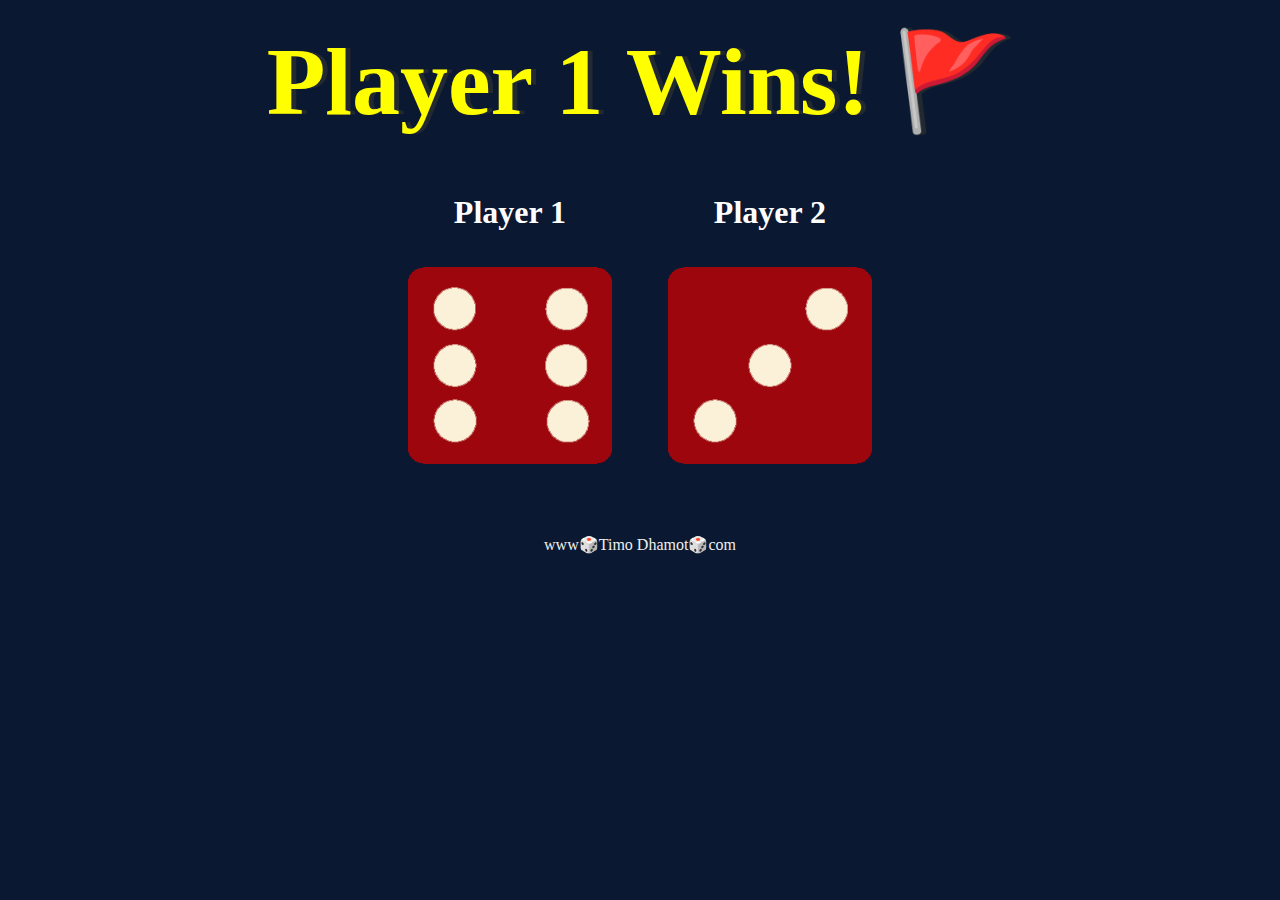
<file: dice game/index.html>
<!DOCTYPE html>
<html lang="en" dir="ltr">

<head>
    <meta charset="utf-8">
    <title>Dicee</title>
    <link rel="stylesheet" href="styles.css">
    <link href="https://fonts.googleapis.com/css2?family=Indie+Flower&family=Lobster&display=swap" rel="stylesheet">
</head>

<body>

    <div class="container">
        <h1>Refresh Me</h1>

        <div class="dice">
            <p>Player 1</p>
            <img class="img1" src="images/dice6.png">

        </div>

        <div class="dice">
            <p>Player 2</p>
            <img class="img2" src="images/dice6.png">

        </div>

    </div>

    <script src="index.js" charset="utf-8"></script>
    <footer>
        www🎲Timo Dhamot🎲com
    </footer>
</body>


</html>
</file>
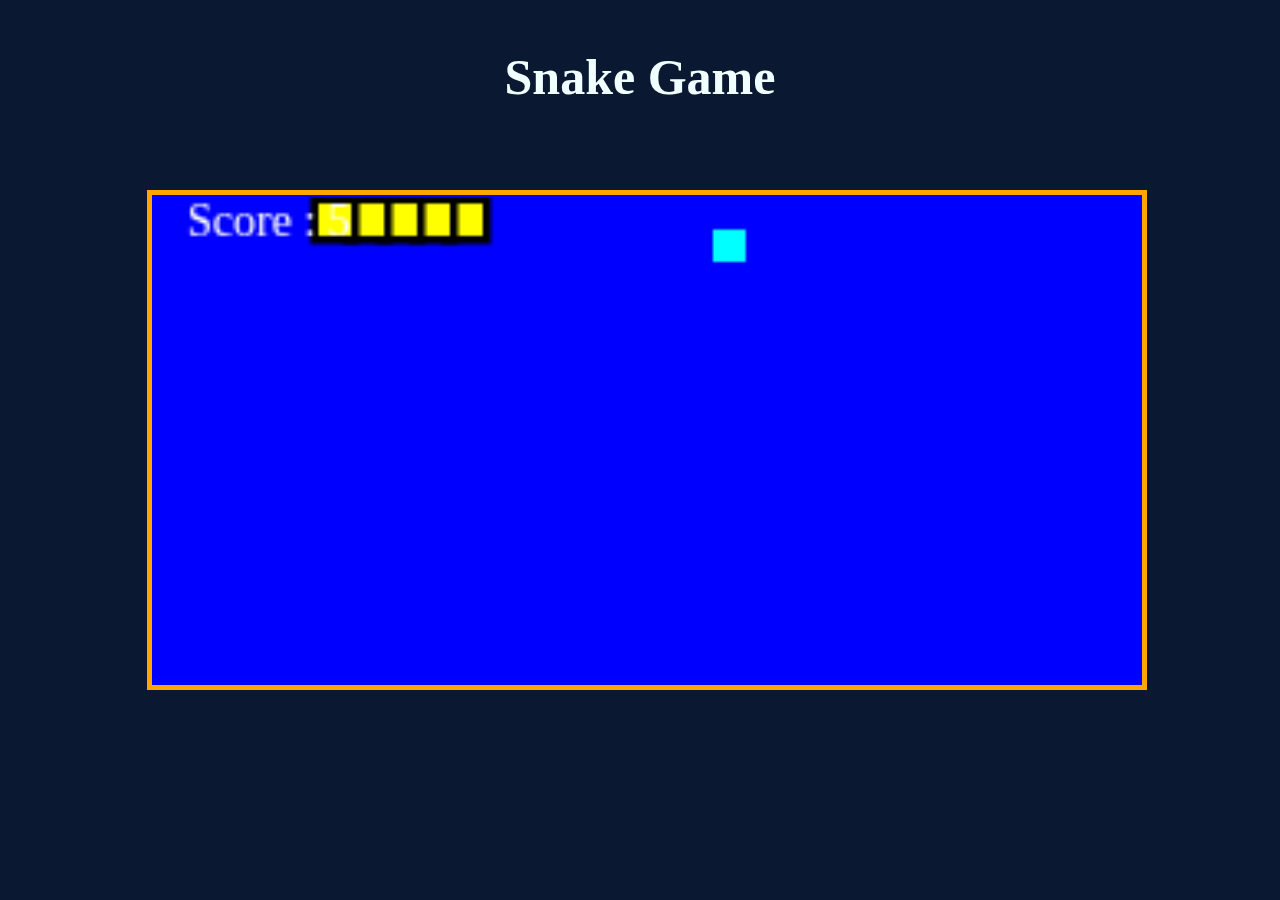
<file: snake/index.html>
<html>

<head>
    <title> Game Dev Webinar | June 2022</title>
    <link rel="stylesheet" href="styles.css">
</head>
<header>
    <h1>Snake Game</h1>
</header>

<body>
    <canvas id="mycanvas"></canvas>
    <script src="game.js"></script>

</body>

</html>
</file>
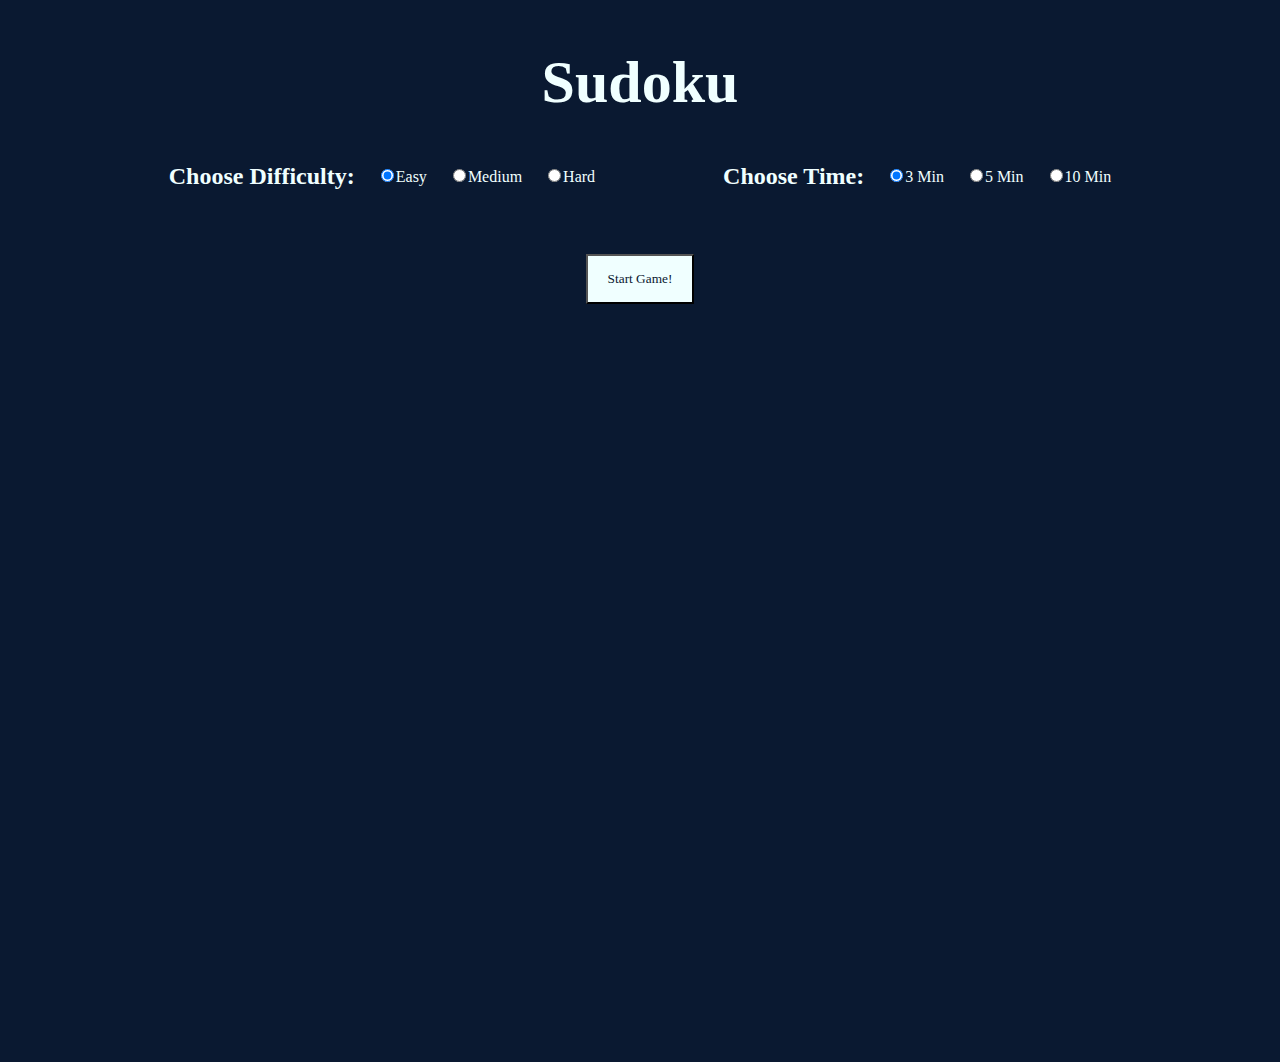
<file: sudoku/index.html>
<!DOCTYPE html>
<html lang="en">

<head>
    <meta charset="UTF-8">
    <meta http-equiv="X-UA-Compatible" content="IE=edge">
    <meta name="viewport" content="width=device-width, initial-scale=1.0">
    <title>Sudoku</title>
    <link rel="stylesheet" href="styles.css">
    <script src="index.js"></script>
</head>
<header>
    <h1>Sudoku</h1>
    <div id="setup-game">
        <div id="difficulty">
            <h2>Choose Difficulty: </h2>
            <label><input id="difficulty-1" type="radio" name="difficulty" value="easy" checked>Easy</label>
            <label><input id="difficulty-2" type="radio" name="difficulty" value="medium">Medium</label>
            <label><input id="difficulty-3" type="radio" name="difficulty" value="hard">Hard</label>
        </div>
        <div id="time">
            <h2>Choose Time: </h2>
            <label><input id="time-1" type="radio" name="time" value="three" checked>3 Min</label>
            <label><input id="time-2" type="radio" name="time" value="five">5 Min</label>
            <label><input id="time-3" type="radio" name="time" value="ten">10 Min</label>
        </div>
        <!-- <div id="theme">
            <h2>Choose Theme: </h2>
            <label><input id="theme-1" type="radio" name="theme" value="light" checked>Light</label>
            <label><input id="theme-1" type="radio" name="theme" value="dark">Dark</label>
        </div> -->
    </div>
    <button id="start-btn">Start Game!</button>
</header>

<body>
    <div id="stats">
        <p id="timer"></p>
        <p id="lives"></p>
    </div>
    <div id="game">
        <div id="board"></div>
        <div id="number-container" class="hidden">
            <p id="one">1</p>
            <p id="two">2</p>
            <p id="three">3</p>
            <p id="four">4</p>
            <p id="five">5</p>
            <p id="six">6</p>
            <p id="seven">7</p>
            <p id="eight">8</p>
            <p id="nine">9</p>
        </div>
    </div>
</body>

</html>
</file>
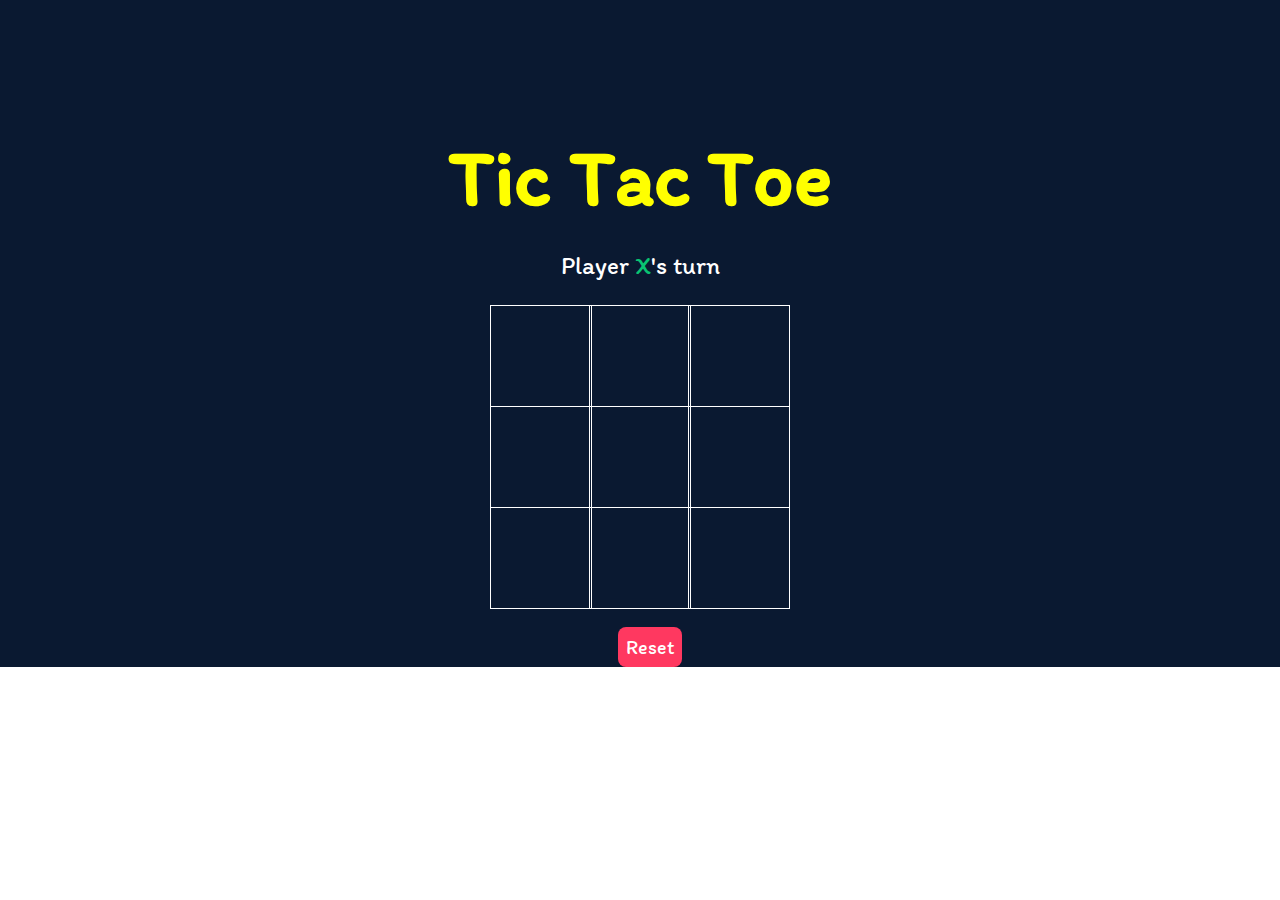
<file: tic tac toe/main.html>
<!DOCTYPE html>
<html lang="en">

<head>
    <meta charset="UTF-8">
    <meta http-equiv="X-UA-Compatible" content="IE=edge">
    <meta name="viewport" content="width=device-width, initial-scale=1.0">
    <link rel="stylesheet" href="styles.css">
    <link rel="preconnect" href="https://fonts.gstatic.com">
    <link href="https://fonts.googleapis.com/css2?family=Itim&display=swap" rel="stylesheet">
    <script src="index.js"></script>
    <title>Tic Tac Toe</title>
</head>

<body>
    <main class="background">
        <section class="title">
            <h1>Tic Tac Toe</h1>
        </section>

        <section class="display">
            Player <span class="display-player playerX">X</span>'s turn
        </section>

        <section class="container">
            <div class="tile"></div>
            <div class="tile"></div>
            <div class="tile"></div>
            <div class="tile"></div>
            <div class="tile"></div>
            <div class="tile"></div>
            <div class="tile"></div>
            <div class="tile"></div>
            <div class="tile"></div>
        </section>

        <section class="display announcer hide"></section>

        <section class="controls">
            <button id="reset">Reset</button>
        </section>

    </main>
</body>

</html>
</file>
<file: dice game/styles.css>
.container {
    width: 70%;
    margin: auto;
    text-align: center;
}

.dice {
    text-align: center;
    display: inline-block;
}

body {
    background-color: #0A1931;
}

h1 {
    margin: 25px;
    font-family: 'Itim', cursive;
    text-shadow: 5px 0 #232931;
    font-size: 6rem;
    color: yellow;
}

p {
    font-size: 2rem;
    color: white;
    font-weight: bold;
    font-family: 'Itim', cursive;
}

img {
    width: 80%;
}

footer {
    margin-top: 5%;
    color: #EEEEEE;
    text-align: center;
    font-family: 'Itim', cursive;
}
</file>
<file: snake/styles.css>
* {
    box-sizing: border-box;
    font-family: 'Itim', cursive;
    padding: 10px;
    margin: 2px;
}

header {
    text-align: center;
    padding-bottom: 10px;
    border-bottom: 1px;
    color: azure;
    font-size: 25px;
}

div {
    width: 100px;
    height: 100px;
    background-color: aqua;
    margin: 80px;
}

body {
    background-color: #0A1931;
}

#mycanvas {
    width: 1000px;
    height: 500px;
    padding: 2px;
    background-color: blue;
    border: 5px solid orange;
    margin: 5% 10%;
    align-content: center;
    display: flex;
}
</file>
<file: sudoku/styles.css>
.hidden {
    display: none;
}

* {
    box-sizing: border-box;
    font-family: 'Itim', cursive;
    padding: 10px;
    margin: 2px;
}


body {
    background-color: #0A1931;
    color: azure;
}

header {
    text-align: center;
    padding-bottom: 10px;
    border-bottom: 1px;
}

h1 {
    font-size: 45pt;
}

#setup-game {
    display: flex;
    justify-content: center;
}

#setup-game>* {
    margin-bottom: 10px;
    padding-left: 50px;
    padding-right: 50px;
    display: flex;
    align-items: center;
}

button {
    justify-self: center;
    background-color: azure;
    color: #0A1931;
    padding: 15px 20px;
    text-align: center;
    margin: 20px;
    text-decoration: none;

}

p#timer,
p#lives {
    font-size: 25px;
    font-weight: bold;
    text-align: center;
}

#game {
    display: flex;
    justify-content: center;
}

#number-container>p {
    border: 1px solid azure;
    ;
    border-radius: 20%;
    width: 60px;
    height: 60px;
    margin-left: 50px;
    margin-top: 5px;
    margin-bottom: 5px;
    font-size: 40px;
    justify-content: center;
    text-align: center;
}

#board {
    padding-top: 10px;
    margin-top: 10px;
    display: flex;
    flex-wrap: wrap;
    align-content: flex-start;
    text-align: center;
    width: 600px;
    height: 600px;
}

.tile {
    border: 1px solid azure;
    width: 60px;
    height: 60px;
    text-align: center;
    margin: 0px;
    font-size: 40px;
    justify-items: center;
}

p.selected {
    background-color: darkseagreen;
}

p.incorrect {
    color: red;
}

.rightBorder {
    border-right: 4px solid black;
}

.bottomBorder {
    border-bottom: 4px solid black;
}
</file>
<file: tic tac toe/styles.css>
* {
    padding: 0;
    margin: 0;
    font-family: 'Itim', cursive;
}

.background {
    background-color: #0A1931;
    ;
    height: 100%;
    padding-top: 1px;
}

.title {
    color: yellow;
    text-align: center;
    font-size: 40px;
    margin-top: 10%;
}

.display {
    color: white;
    font-size: 25px;
    text-align: center;
    margin-top: 1em;
    margin-bottom: 1em;
}

.hide {
    display: none;
}

.container {
    margin: 0 auto;
    display: grid;
    grid-template-columns: 33% 33% 33%;
    grid-template-rows: 33% 33% 33%;
    max-width: 300px;

}

.tile {
    border: 1px solid white;
    min-width: 100px;
    min-height: 100px;
    display: flex;
    justify-content: center;
    align-items: center;
    font-size: 50px;
    cursor: pointer;
}

.playerX {
    color: #09C372;
}

.playerO {
    color: #498AFB;
}

.controls {
    display: flex;
    flex-direction: row;
    justify-content: center;
    align-items: center;
    margin-top: 1em;
}

.controls button {
    color: white;
    padding: 8px;
    border-radius: 8px;
    border: none;
    font-size: 20px;
    margin-left: 1em;
    cursor: pointer;
}

.restart {
    background-color: #498AFB;
}

#reset {
    background-color: #FF3860;
}
</file>
